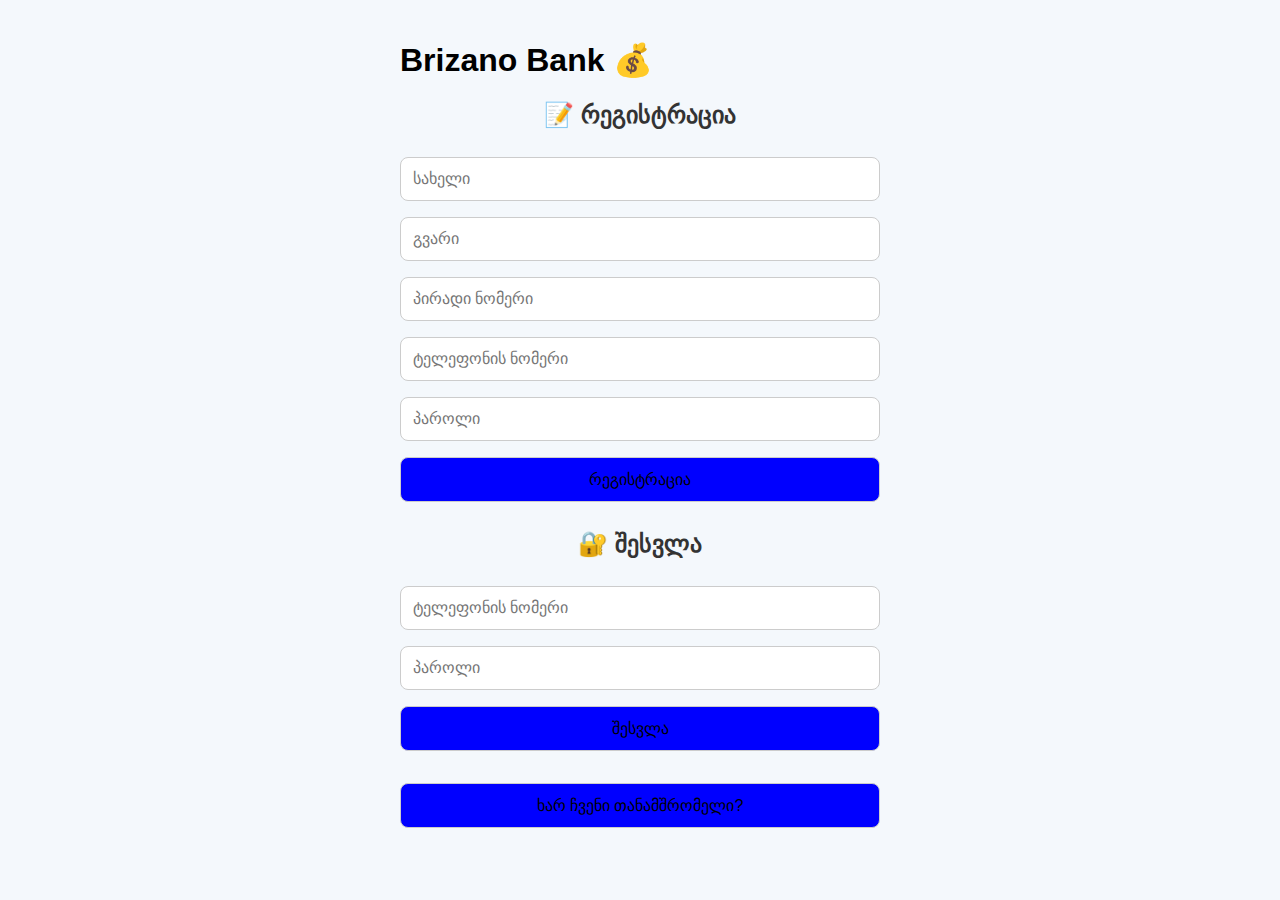
<file: bbc georgia/bi/veb bank/index.html>
<!DOCTYPE html>
<html lang="ka">
<head>
  <meta charset="UTF-8">
  <title>Brizano Bank</title>
  <link rel="stylesheet" href="style.css">
</head>
<body>
  <h1>Brizano Bank 💰</h1>

  <div class="container">
    <h2>📝 რეგისტრაცია</h2>
    <input type="text" id="reg-name" placeholder="სახელი">
    <input type="text" id="reg-surname" placeholder="გვარი">
    <input type="text" id="reg-id" placeholder="პირადი ნომერი">
    <input type="text" id="reg-phone" placeholder="ტელეფონის ნომერი">
    <input type="password" id="reg-password" placeholder="პაროლი">
    <button onclick="register()">რეგისტრაცია</button>
  </div>

  <div class="container">
    <h2>🔐 შესვლა</h2>
    <input type="text" id="login-phone" placeholder="ტელეფონის ნომერი">
    <input type="password" id="login-password" placeholder="პაროლი">
    <button onclick="login()">შესვლა</button>
  </div>

  <p id="message"></p>

  <button onclick="location.href='panel.html'" class="employee-btn">ხარ ჩვენი თანამშრომელი?</button>

  <script src="app.js"></script>
</body>
</html>
</file>
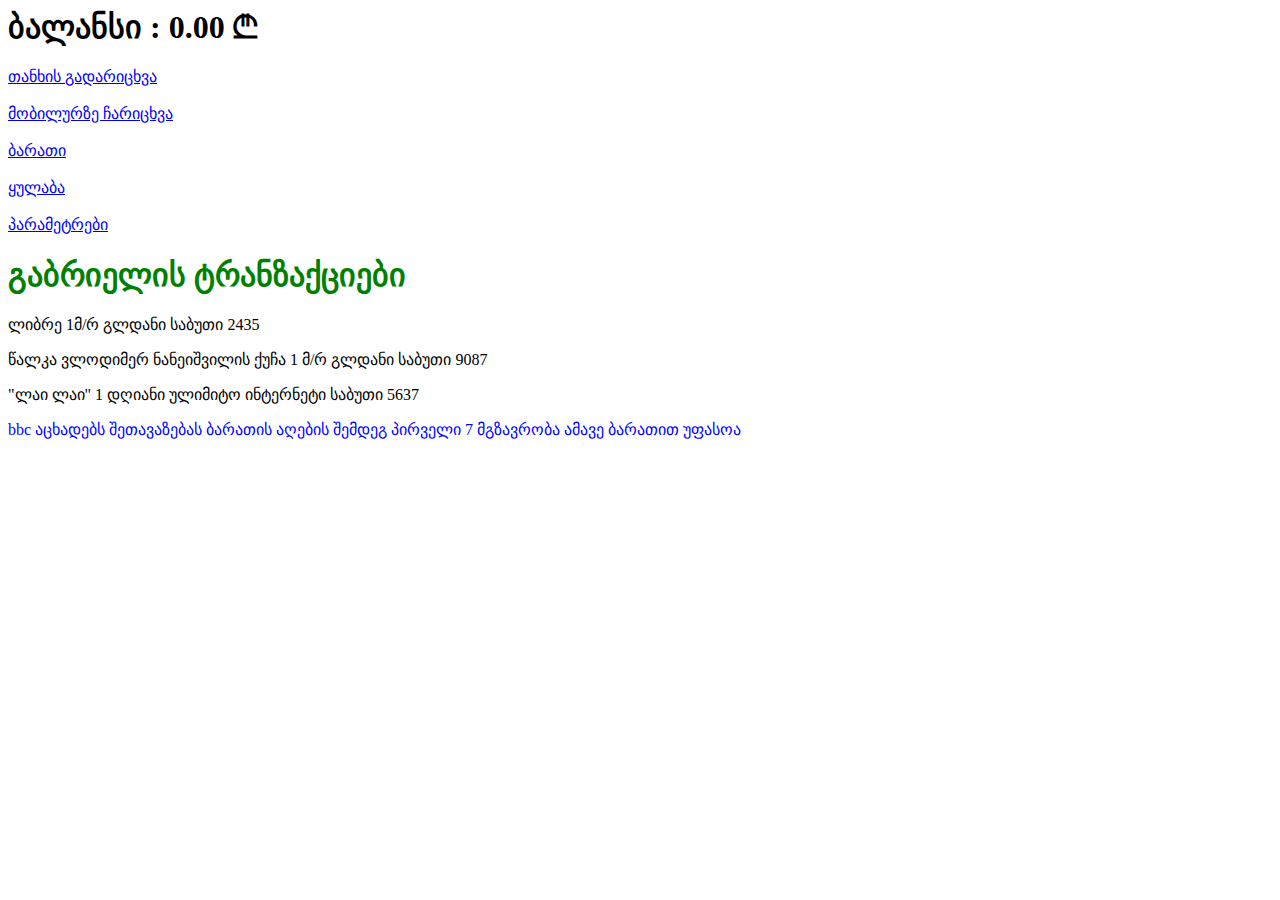
<file: ბანკი.html>
<h1>ბალანსი : 0.00 ₾</h1>



<!DOCTYPE html>
<html lang="en">
<head>
<meta charset="UTF-8">
<meta name="viewport" content="width=device-width, initial-scale=1.0">
<title>Document</title>
</head>
<body>


<a href = "დარიცხვა.html"> თანხის გადარიცხვა </a>
<br>
<br>
<a href="momile.html">მობილურზე ჩარიცხვა</a>
<br>
<br>
<a href="ბარათი.html">ბარათი</a>
<br>
<br>
<a href="yulaba.html">ყულაბა</a>
<br>
<br>
<a href="parametr.html">პარამეტრები</a>

<h1 style="color: green;">გაბრიელის ტრანზაქციები</h1>



<p>ლიბრე 1მ/რ გლდანი საბუთი 2435</p>
<p>წალკა ვლოდიმერ ნანეიშვილის ქუჩა 1  მ/რ გლდანი საბუთი 9087 </p>
<p>"ლაი ლაი" 1 დღიანი ულიმიტო ინტერნეტი საბუთი 5637</p>
  



</head>
<body>
 

    <p style="color: blue;">bbc აცხადებს შეთავაზებას ბარათის აღების შემდეგ პირველი 7 მგზავრობა ამავე ბარათით უფასოა </p>
</file>
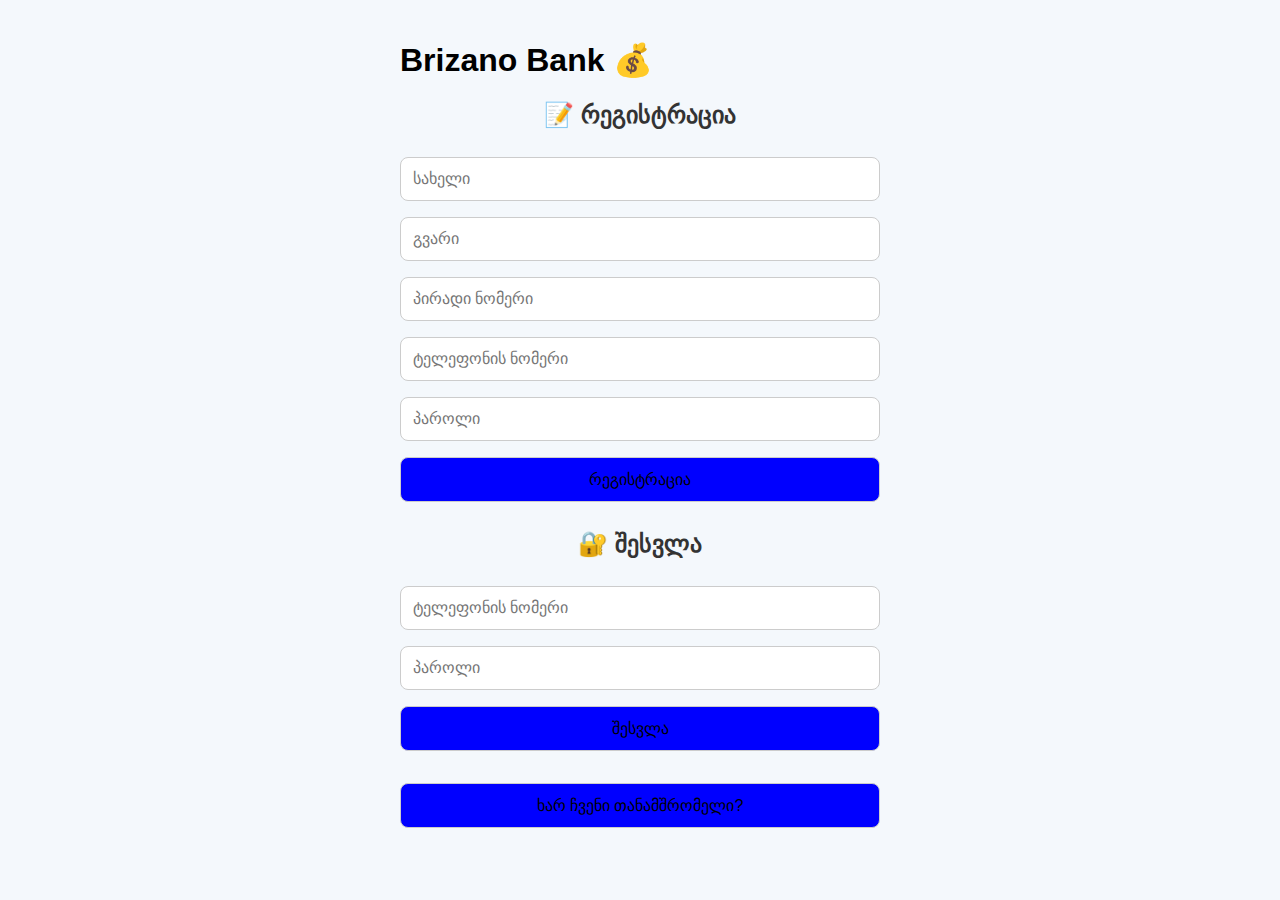
<file: bbc georgia/bi/veb bank/card.html>
<!DOCTYPE html>
<html lang="ka">
<head>
  <meta charset="UTF-8">
  <title>ბარათის დეტალები | Brizano</title>
  <link rel="stylesheet" href="style.css">
</head>
<body>
  <h2>💳 ბარათის ინფორმაცია</h2>

  <div class="container">
    <p><strong>ბარათის მფლობელი:</strong> <span id="owner"></span></p>
    <p><strong>ანგარიშის ნომერი:</strong> <span id="account-number"></span></p>
    <p><strong>ბარათის ნომერი:</strong> <span id="card-number"></span></p>
    <p><strong>ვადამდე:</strong> <span id="expiry"></span></p>

    <button onclick="window.location.href='main.html'">🔙 დაბრუნება</button>
  </div>

  <script src="card.js"></script>
</body>
</html>
</file>
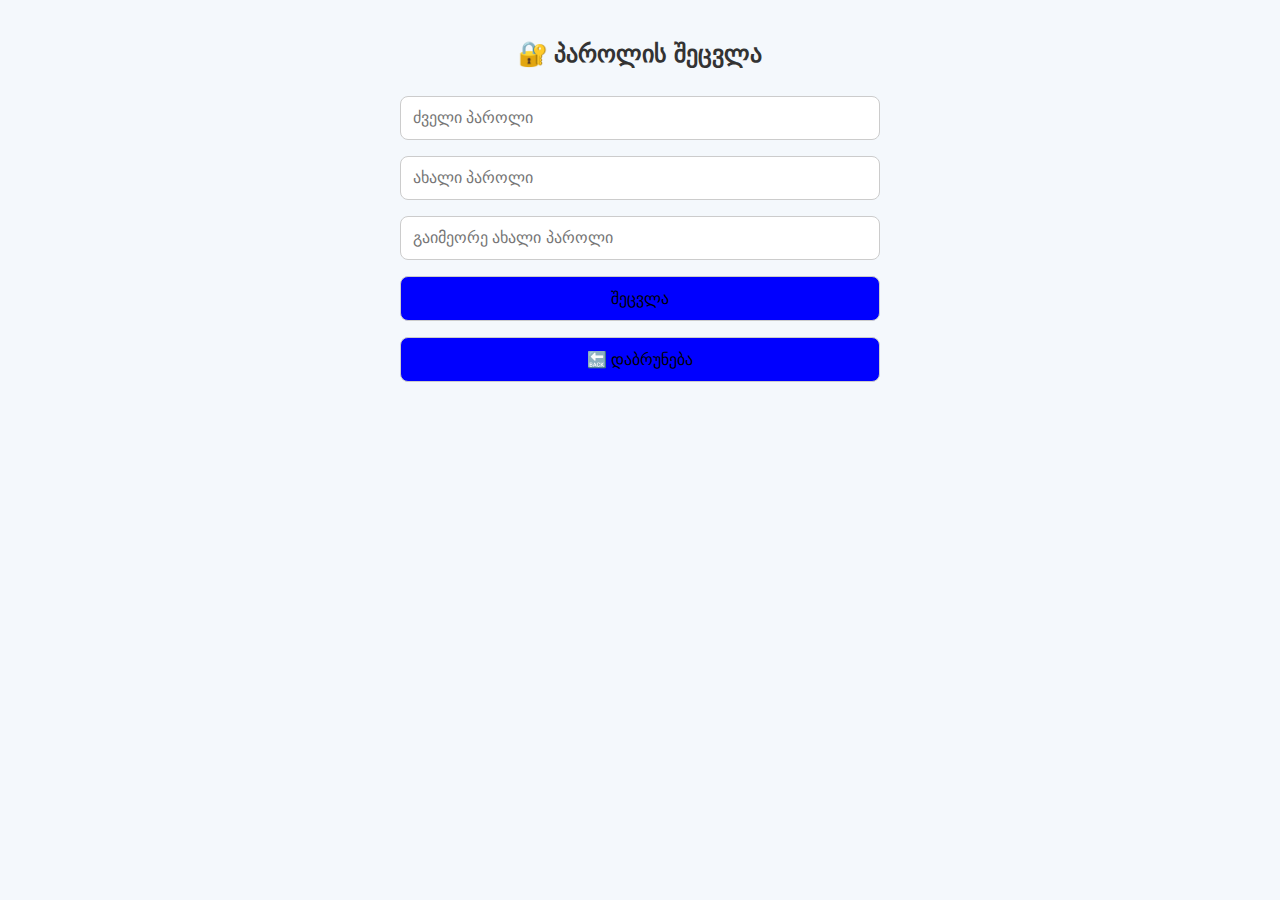
<file: bbc georgia/bi/veb bank/change-password.html>
<!DOCTYPE html>
<html lang="ka">
<head>
  <meta charset="UTF-8">
  <title>პაროლის შეცვლა | Brizano</title>
  <link rel="stylesheet" href="style.css">
</head>
<body>
  <h2>🔐 პაროლის შეცვლა</h2>

  <div class="container">
    <input type="password" id="old-password" placeholder="ძველი პაროლი">
    <input type="password" id="new-password" placeholder="ახალი პაროლი">
    <input type="password" id="confirm-password" placeholder="გაიმეორე ახალი პაროლი">
    <button onclick="changePassword()">შეცვლა</button>
    <button onclick="window.location.href='main.html'">🔙 დაბრუნება</button>
    <p id="message"></p>
  </div>

  <script src="change-password.js"></script>
</body>
</html>
</file>
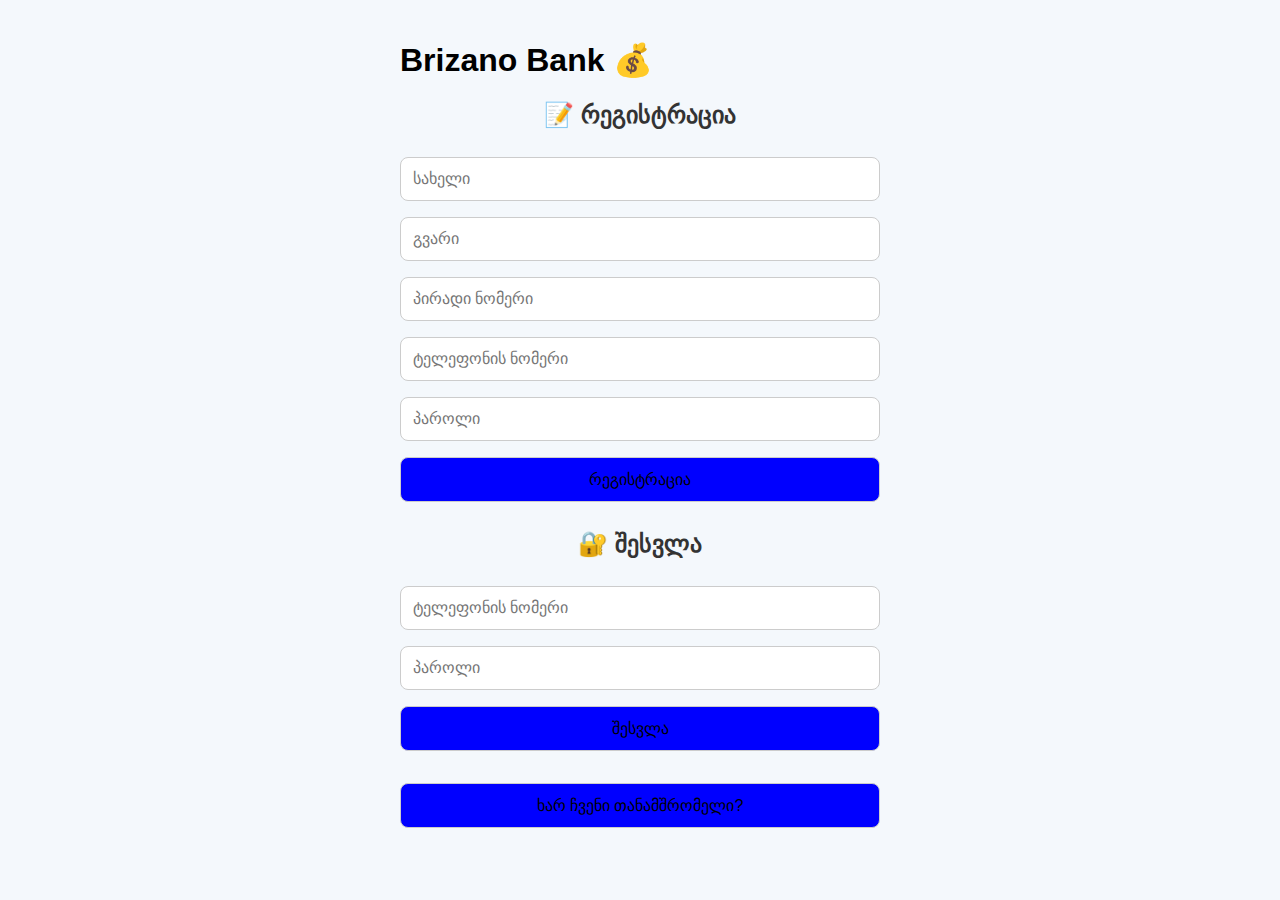
<file: bbc georgia/bi/veb bank/main.html>
<!DOCTYPE html>
<html lang="ka">
<head>
  <meta charset="UTF-8">
  <title>მთავარი გვერდი | Brizano</title>
  <link rel="stylesheet" href="style.css">
</head>
<body>
  <h2>🎉 ბარათი • პროფილი • გადარიცხვა</h2>

  <div class="container">
    <p><strong>მომხმარებელი:</strong> <span id="user-name"></span></p>
    <p><strong>ბალანსი:</strong> <span id="user-balance"></span> ₾</p>

    <button onclick="location.href='card.html'">💳 ბარათი</button>
    <button onclick="location.href='profile.html'">🙍 პროფილი</button>
    <button onclick="location.href='transfer.html'">💸 თანხის გადარიცხვა</button>
    <button onclick="logout()">🚪 გასვლა</button>

    <h3>📑 ტრანზაქციები</h3>
    <ul id="transaction-list"></ul>
  </div>

  <script src="main.js"></script>
</body>
</html>
</file>
<file: bbc georgia/bi/veb bank/style.css>
body {
  font-family: sans-serif;
  background-color: #f4f8fc;
  padding: 20px;
  max-width: 480px;
  margin: auto;
}

h2, h3 {
  text-align: center;
  color: #333;
}

input, button {
  width: 100%;
  padding: 12px;
  margin: 8px 0;
  font-size: 16px;
  border-radius: 8px;
  border: 1px solid #ccc;
  box-sizing: border-box;
}

button {
background-color: blue;
}
</file>
